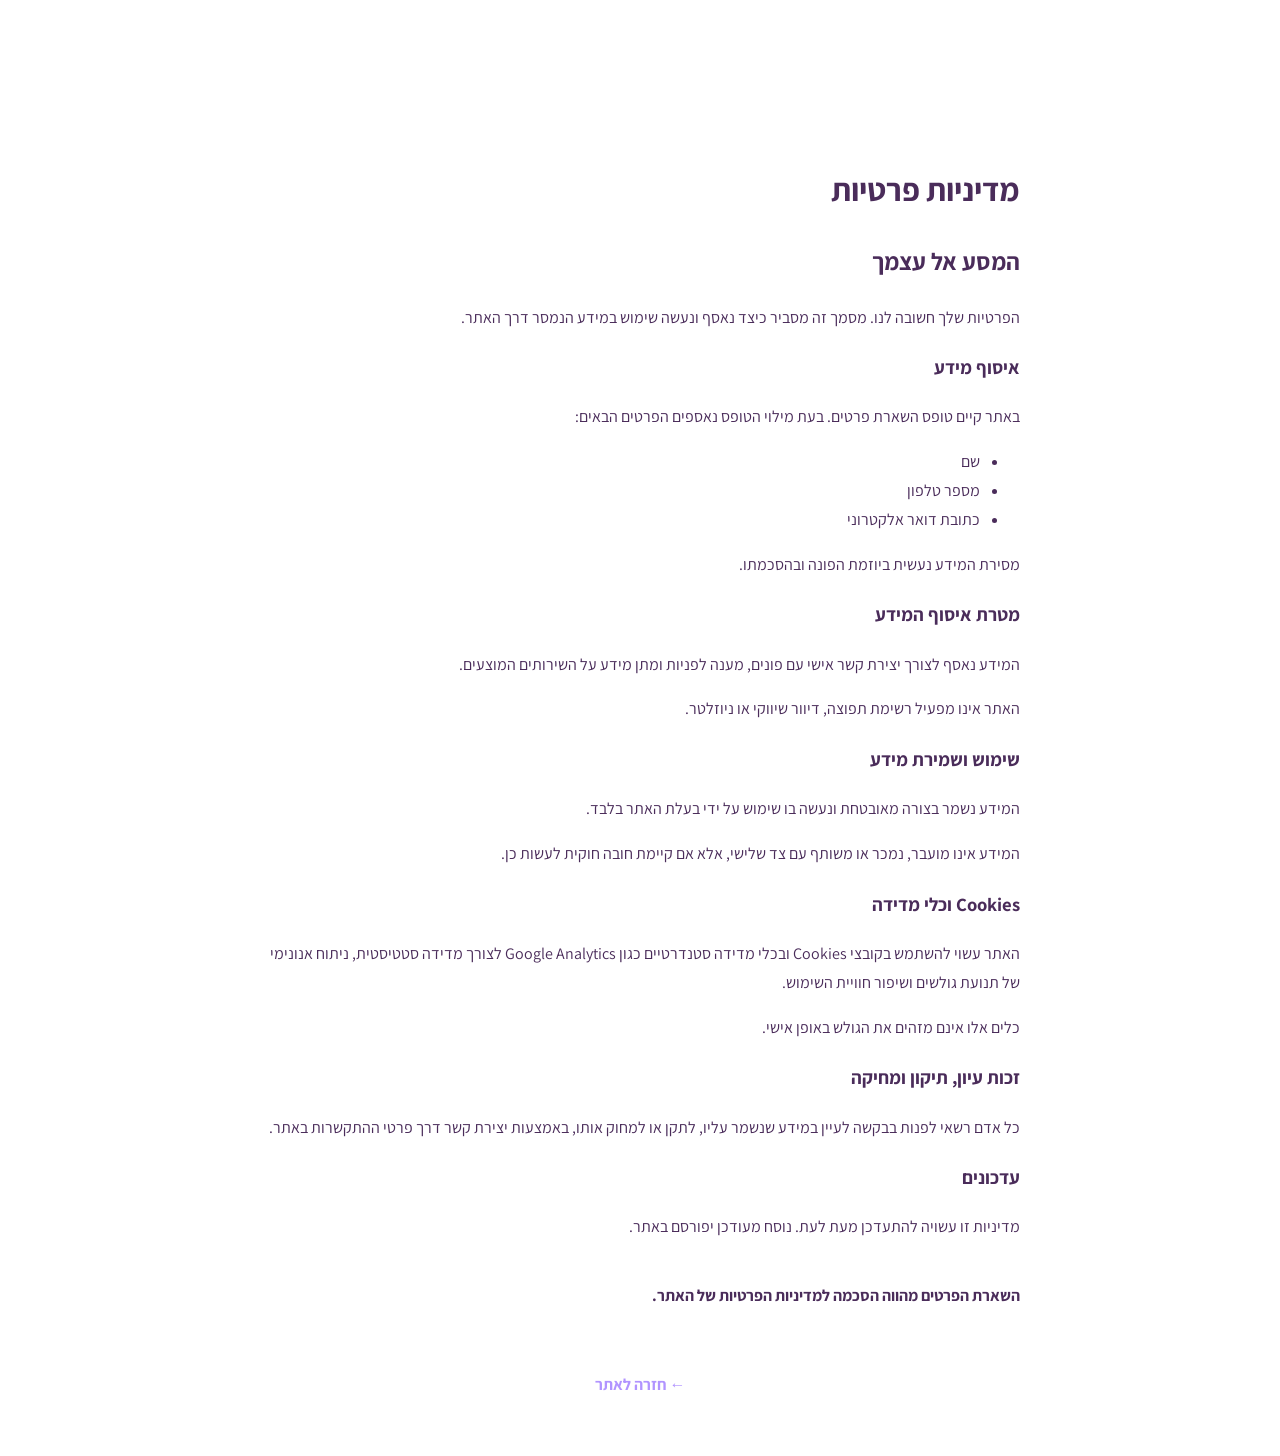
<file: privacy.html>
<!DOCTYPE html>
<html lang="he" dir="rtl">
<head>
    <meta charset="UTF-8">
    <meta name="viewport" content="width=device-width, initial-scale=1.0">
    <title>יעל פריד | טראנס וסוגסטיה</title>
    <style>
        @import url('https://fonts.googleapis.com/css2?family=Assistant:wght@200;400;700&display=swap');

        :root {
            --deep-purple: #4a2c5a;
            --soft-lavender: #f7f2ff;
            --accent-purple: #b194ff;
            --glow: rgba(177, 148, 255, 0.6);
        }

        * { box-sizing: border-box; }

        body {
            font-family: 'Assistant', sans-serif;
            margin: 0;
            background: #fff;
            overflow-x: hidden;
            scroll-behavior: smooth;
            color: var(--deep-purple);
        }

        .reveal { opacity: 0; filter: blur(10px); transform: translateY(30px); transition: all 1.2s cubic-bezier(0.22, 1, 0.36, 1); }
        .reveal.active { opacity: 1; filter: blur(0); transform: translateY(0); }

        .top-nav { padding: 20px; text-align: center; border-bottom: 1px solid var(--soft-lavender); }

        /* HERO */
        .hero-section {
            min-height: 50vh;
            display: flex;
            flex-direction: column;
            justify-content: center;
            align-items: center;
            text-align: center;
            padding: 40px 20px;
            background: radial-gradient(circle at 50% 50%, #fdfbff 0%, #ffffff 100%);
        }

        .main-title { font-size: clamp(3.5rem, 9vw, 6rem); line-height: 0.85; margin: 0; animation: heroReveal 1.5s cubic-bezier(0.19, 1, 0.22, 1); }
        .main-title span { display: block; color: var(--accent-purple); font-weight: 200; margin-top: 10px; }

        @keyframes heroReveal {
            0% { letter-spacing: -10px; filter: blur(20px); opacity: 0; transform: scale(0.9); }
            100% { letter-spacing: normal; filter: blur(0); opacity: 1; transform: scale(1); }
        }

        .cta-btn {
            margin-top: 40px; padding: 22px 65px;
            background: linear-gradient(135deg, #e0d1ff 0%, #cbb4ff 100%);
            border-radius: 100px; text-decoration: none; color: var(--deep-purple);
            font-weight: 700; font-size: 1.6rem; box-shadow: 0 10px 30px var(--glow);
            animation: pulseGlow 3s infinite;
            display: inline-block;
            border: none;
            cursor: pointer;
        }

        @keyframes pulseGlow { 0% { box-shadow: 0 0 0 0 rgba(177, 148, 255, 0.7); } 70% { box-shadow: 0 0 0 20px rgba(177, 148, 255, 0); } 100% { box-shadow: 0 0 0 0 rgba(177, 148, 255, 0); } }

        /* SECTIONS */
        .problem-section { padding: 50px 20px; max-width: 900px; margin: 0 auto; }
        .pain-item { background: var(--soft-lavender); margin: 15px 0; padding: 25px; border-radius: 20px; border-right: 8px solid var(--accent-purple); font-size: 1.3rem; }

        .mind-section { background: var(--soft-lavender); padding: 60px 20px; }
        .split-container { display: flex; gap: 30px; flex-wrap: wrap; justify-content: center; margin-top: 40px; }
        .mind-card { background: white; padding: 40px; border-radius: 40px; flex: 1; min-width: 300px; box-shadow: 0 20px 50px rgba(0,0,0,0.05); }
        .mind-card.highlight { border: 3px solid var(--accent-purple); }
        .percentage { font-size: 4rem; font-weight: 700; color: var(--accent-purple); }

        .barrier-section { padding: 80px 20px; max-width: 1000px; margin: 0 auto; text-align: center; }
        
        .brain-box {
            border: 2px solid var(--soft-lavender);
            border-radius: 50px;
            padding: 40px;
            position: relative;
            background: #fff;
            margin-top: 40px;
        }

        .fire-box { background: var(--deep-purple); color: white; padding: 50px 40px; border-radius: 60px; text-align: center; margin-top: 40px; }

        /* FLOW DIAGRAM */
        .flow-diagram {
            display: flex;
            align-items: center;
            justify-content: center;
            gap: 20px;
            margin: 40px 0;
            flex-wrap: wrap;
        }

        .flow-box {
            background: white;
            padding: 30px;
            border-radius: 30px;
            box-shadow: 0 10px 30px rgba(0,0,0,0.1);
            min-width: 200px;
            text-align: center;
        }

        .flow-arrow {
            font-size: 3rem;
            color: var(--accent-purple);
        }

        /* FAQ - FIXED */
        .faq-container { max-width: 800px; margin: 0 auto; }
        
        .faq-item {
            background: white;
            margin: 15px 0;
            border-radius: 20px;
            overflow: hidden;
            box-shadow: 0 5px 20px rgba(0,0,0,0.05);
            border: 1px solid #EEEEEE;
        }

        .faq-question {
            padding: 25px 30px;
            cursor: pointer;
            display: flex;
            justify-content: space-between;
            align-items: center;
            font-size: 1.2rem;
            font-weight: 700;
            color: var(--deep-purple);
            transition: all 0.3s;
            user-select: none;
        }

        .faq-question:hover {
            background: var(--soft-lavender);
        }

        .faq-icon {
            font-size: 1.8rem;
            font-weight: 300;
            color: var(--accent-purple);
            transition: transform 0.3s;
            flex-shrink: 0;
            margin-left: 15px;
        }

        .faq-item.open .faq-icon {
            transform: rotate(45deg);
        }

        .faq-answer {
            max-height: 0;
            overflow: hidden;
            transition: max-height 0.5s ease;
            padding: 0 30px;
            font-size: 1.1rem;
            line-height: 1.8;
            color: #555;
        }

        .faq-item.open .faq-answer {
            max-height: 2000px;
            padding: 0 30px 25px 30px;
        }

        .faq-answer p {
            margin: 15px 0;
        }

        /* CONTACT FORM */
        .contact-form .form-group {
            margin-bottom: 25px;
            text-align: right;
        }

        .contact-form label {
            display: block;
            font-size: 1.2rem;
            font-weight: 700;
            margin-bottom: 10px;
            color: var(--deep-purple);
        }

        .contact-form input[type="text"],
        .contact-form input[type="tel"],
        .contact-form input[type="email"],
        .contact-form textarea {
            width: 100%;
            padding: 15px 20px;
            font-size: 1.1rem;
            border: 2px solid #DDDDDD;
            border-radius: 12px;
            font-family: 'Assistant', sans-serif;
            transition: all 0.3s;
            direction: rtl;
        }

        .contact-form input:focus,
        .contact-form textarea:focus {
            outline: none;
            border-color: var(--accent-purple);
            box-shadow: 0 0 0 4px rgba(177, 148, 255, 0.1);
        }

        .contact-form textarea {
            resize: vertical;
            min-height: 100px;
        }

        .contact-form input[type="checkbox"] {
            width: 20px;
            height: 20px;
            cursor: pointer;
            accent-color: var(--accent-purple);
        }

        /* ICONS */
        .icon-grid {
            display: grid;
            grid-template-columns: repeat(auto-fit, minmax(250px, 1fr));
            gap: 30px;
            margin: 40px 0;
        }

        .icon-card {
            background: white;
            padding: 30px;
            border-radius: 30px;
            text-align: center;
            box-shadow: 0 10px 30px rgba(0,0,0,0.08);
        }

        .icon-card .icon-placeholder {
            width: 80px;
            height: 80px;
            margin: 0 auto 20px;
            background: var(--soft-lavender);
            border-radius: 50%;
            display: flex;
            align-items: center;
            justify-content: center;
            font-size: 2.5rem;
            color: var(--accent-purple);
            border: 3px solid var(--accent-purple);
        }

        /* MOBILE RESPONSIVE - COMPREHENSIVE */
        @media (max-width: 768px) {
            .top-nav {
                font-size: 0.9rem;
                padding: 15px 10px;
            }

            .main-title {
                font-size: clamp(2.5rem, 8vw, 3.5rem) !important;
                line-height: 1 !important;
            }

            .hero-section {
                min-height: 60vh;
                padding: 30px 15px;
            }

            .hero-section p {
                font-size: 1.1rem !important;
                padding: 0 10px;
            }

            .cta-btn {
                padding: 18px 40px !important;
                font-size: 1.3rem !important;
                margin-top: 30px !important;
            }

            .problem-section,
            .barrier-section {
                padding: 40px 15px !important;
            }

            .problem-section h2,
            .barrier-section h2,
            .mind-section h2 {
                font-size: 2rem !important;
                margin-bottom: 30px !important;
            }

            .problem-section h3 {
                font-size: 1.4rem !important;
            }

            .problem-section p {
                font-size: 1.1rem !important;
            }

            .icon-grid {
                grid-template-columns: 1fr !important;
                gap: 20px !important;
            }

            .icon-card {
                padding: 25px !important;
            }

            .icon-placeholder {
                width: 60px !important;
                height: 60px !important;
                font-size: 2rem !important;
            }

            .split-container {
                flex-direction: column !important;
                gap: 20px !important;
            }

            .mind-card {
                min-width: 100% !important;
                padding: 30px !important;
            }

            .percentage {
                font-size: 3rem !important;
            }

            .fire-box {
                padding: 35px 25px !important;
            }

            .fire-box p {
                font-size: 1.2rem !important;
            }

            .brain-box {
                padding: 30px 20px !important;
            }

            .brain-box h3 {
                font-size: 1.5rem !important;
            }

            .brain-box p {
                font-size: 1.1rem !important;
            }

            .flow-arrow { 
                transform: rotate(90deg);
                margin: 10px 0;
                font-size: 2rem !important;
            }

            .flow-diagram {
                flex-direction: column;
            }

            .flow-box {
                min-width: 150px !important;
                padding: 20px !important;
            }

            .faq-container {
                padding: 0 10px;
            }

            .faq-question {
                font-size: 1.1rem !important;
                padding: 20px !important;
            }

            .faq-answer {
                font-size: 1rem !important;
                padding: 0 20px !important;
            }

            .faq-item.open .faq-answer {
                padding: 0 20px 20px 20px !important;
            }

            .contact-form {
                padding: 30px 20px !important;
            }

            .contact-form label {
                font-size: 1.1rem !important;
            }

            .contact-form input,
            .contact-form textarea {
                font-size: 1rem !important;
                padding: 12px 15px !important;
            }

            #contact h2 {
                font-size: 2.2rem !important;
            }

            #contact p {
                font-size: 1.1rem !important;
            }

            footer p {
                font-size: 0.9rem !important;
            }

            .mind-section {
                padding: 50px 15px !important;
            }
        }

        @media (max-width: 480px) {
            .main-title {
                font-size: 2.2rem !important;
            }

            .cta-btn {
                padding: 16px 35px !important;
                font-size: 1.2rem !important;
            }

            .icon-card p {
                font-size: 1rem !important;
            }

            .flow-box {
                min-width: 120px !important;
                padding: 15px !important;
            }

            .flow-box p {
                font-size: 0.85rem !important;
            }

            .brain-box {
                border-radius: 30px !important;
            }

            .fire-box {
                border-radius: 40px !important;
            }

            .fire-box p {
                font-size: 1.1rem !important;
            }
        }
    </style>

</head>
<body style="padding-top: 100px;">
    <div style="max-width: 800px; margin: 0 auto; padding: 40px 20px; direction: rtl; text-align: right; line-height: 1.8;">
        <h1>מדיניות פרטיות</h1>
<h2>המסע אל עצמך</h2>
<p>הפרטיות שלך חשובה לנו. מסמך זה מסביר כיצד נאסף ונעשה שימוש במידע הנמסר דרך האתר.</p>

<h3>איסוף מידע</h3>
<p>באתר קיים טופס השארת פרטים. בעת מילוי הטופס נאספים הפרטים הבאים:</p>
<ul>
<li>שם</li>
<li>מספר טלפון</li>
<li>כתובת דואר אלקטרוני</li>
</ul>
<p>מסירת המידע נעשית ביוזמת הפונה ובהסכמתו.</p>

<h3>מטרת איסוף המידע</h3>
<p>המידע נאסף לצורך יצירת קשר אישי עם פונים, מענה לפניות ומתן מידע על השירותים המוצעים.</p>
<p>האתר אינו מפעיל רשימת תפוצה, דיוור שיווקי או ניוזלטר.</p>

<h3>שימוש ושמירת מידע</h3>
<p>המידע נשמר בצורה מאובטחת ונעשה בו שימוש על ידי בעלת האתר בלבד.</p>
<p>המידע אינו מועבר, נמכר או משותף עם צד שלישי, אלא אם קיימת חובה חוקית לעשות כן.</p>

<h3>Cookies וכלי מדידה</h3>
<p>האתר עשוי להשתמש בקובצי Cookies ובכלי מדידה סטנדרטיים כגון Google Analytics לצורך מדידה סטטיסטית, ניתוח אנונימי של תנועת גולשים ושיפור חוויית השימוש.</p>
<p>כלים אלו אינם מזהים את הגולש באופן אישי.</p>

<h3>זכות עיון, תיקון ומחיקה</h3>
<p>כל אדם רשאי לפנות בבקשה לעיין במידע שנשמר עליו, לתקן או למחוק אותו, באמצעות יצירת קשר דרך פרטי ההתקשרות באתר.</p>

<h3>עדכונים</h3>
<p>מדיניות זו עשויה להתעדכן מעת לעת. נוסח מעודכן יפורסם באתר.</p>

<p style="margin-top: 40px;"><strong>השארת הפרטים מהווה הסכמה למדיניות הפרטיות של האתר.</strong></p>
        <p style="margin-top: 60px; text-align: center;">
            <a href="index.html" style="color: var(--accent-purple); text-decoration: none; font-weight: 700;">← חזרה לאתר</a>
        </p>
    </div>
</body>
</html>
</file>
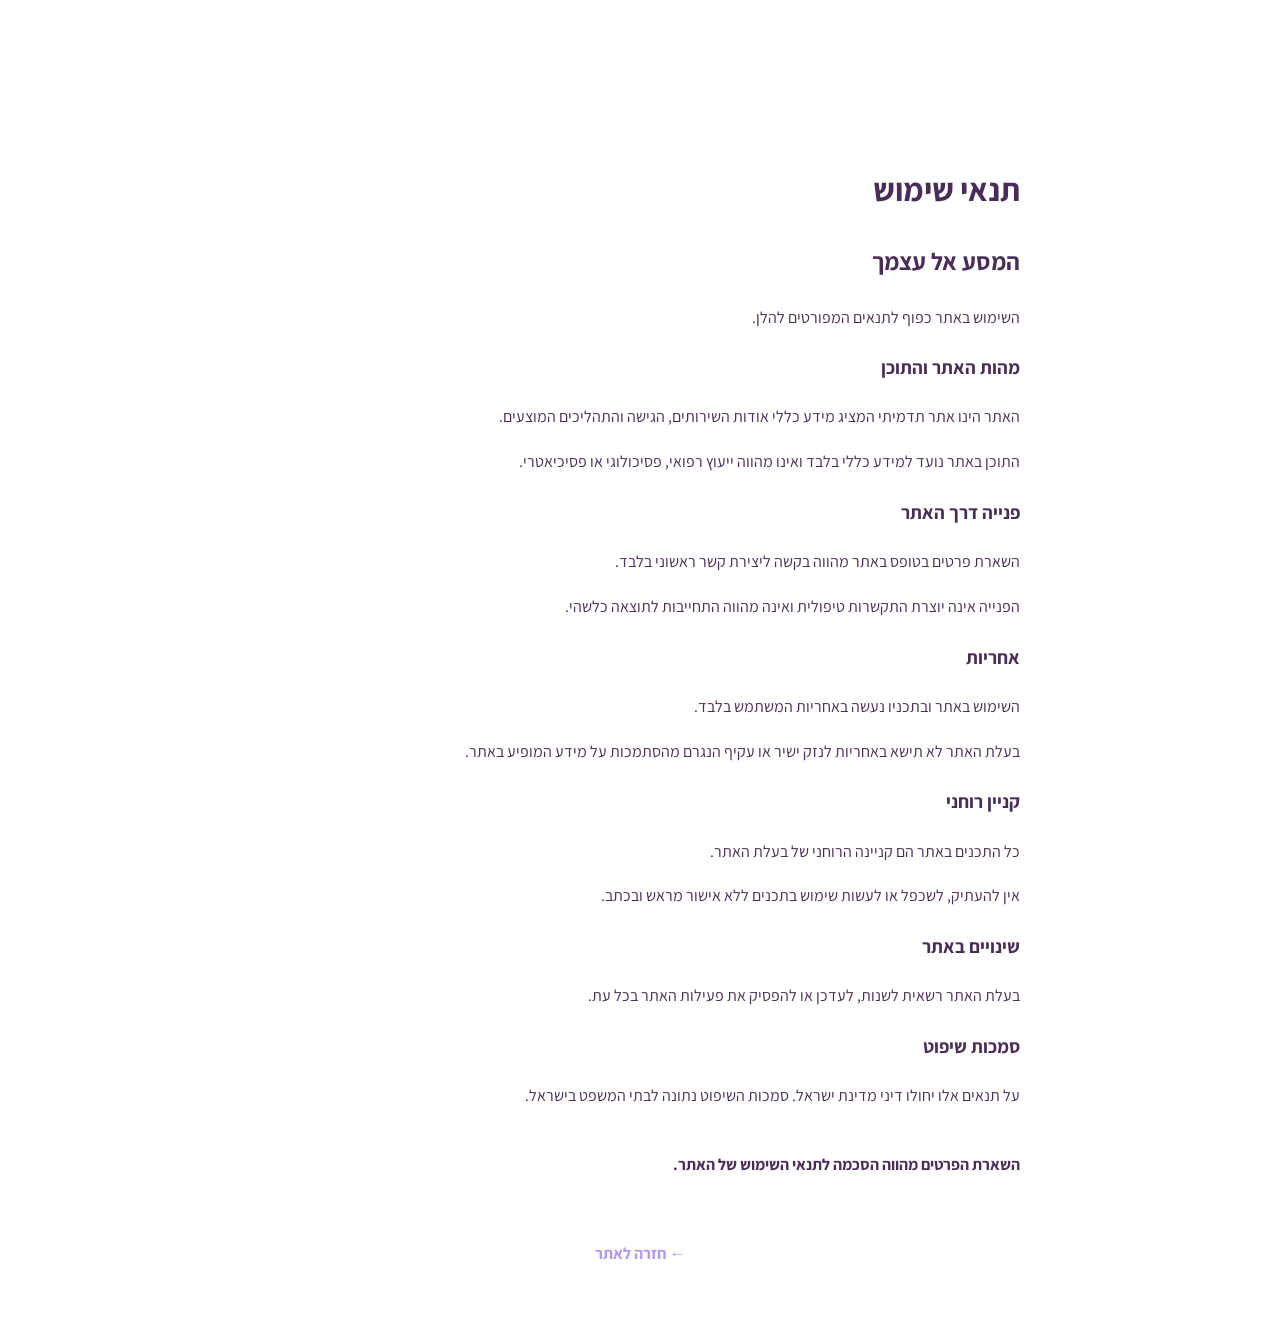
<file: terms.html>
<!DOCTYPE html>
<html lang="he" dir="rtl">
<head>
    <meta charset="UTF-8">
    <meta name="viewport" content="width=device-width, initial-scale=1.0">
    <title>יעל פריד | טראנס וסוגסטיה</title>
    <style>
        @import url('https://fonts.googleapis.com/css2?family=Assistant:wght@200;400;700&display=swap');

        :root {
            --deep-purple: #4a2c5a;
            --soft-lavender: #f7f2ff;
            --accent-purple: #b194ff;
            --glow: rgba(177, 148, 255, 0.6);
        }

        * { box-sizing: border-box; }

        body {
            font-family: 'Assistant', sans-serif;
            margin: 0;
            background: #fff;
            overflow-x: hidden;
            scroll-behavior: smooth;
            color: var(--deep-purple);
        }

        .reveal { opacity: 0; filter: blur(10px); transform: translateY(30px); transition: all 1.2s cubic-bezier(0.22, 1, 0.36, 1); }
        .reveal.active { opacity: 1; filter: blur(0); transform: translateY(0); }

        .top-nav { padding: 20px; text-align: center; border-bottom: 1px solid var(--soft-lavender); }

        /* HERO */
        .hero-section {
            min-height: 50vh;
            display: flex;
            flex-direction: column;
            justify-content: center;
            align-items: center;
            text-align: center;
            padding: 40px 20px;
            background: radial-gradient(circle at 50% 50%, #fdfbff 0%, #ffffff 100%);
        }

        .main-title { font-size: clamp(3.5rem, 9vw, 6rem); line-height: 0.85; margin: 0; animation: heroReveal 1.5s cubic-bezier(0.19, 1, 0.22, 1); }
        .main-title span { display: block; color: var(--accent-purple); font-weight: 200; margin-top: 10px; }

        @keyframes heroReveal {
            0% { letter-spacing: -10px; filter: blur(20px); opacity: 0; transform: scale(0.9); }
            100% { letter-spacing: normal; filter: blur(0); opacity: 1; transform: scale(1); }
        }

        .cta-btn {
            margin-top: 40px; padding: 22px 65px;
            background: linear-gradient(135deg, #e0d1ff 0%, #cbb4ff 100%);
            border-radius: 100px; text-decoration: none; color: var(--deep-purple);
            font-weight: 700; font-size: 1.6rem; box-shadow: 0 10px 30px var(--glow);
            animation: pulseGlow 3s infinite;
            display: inline-block;
            border: none;
            cursor: pointer;
        }

        @keyframes pulseGlow { 0% { box-shadow: 0 0 0 0 rgba(177, 148, 255, 0.7); } 70% { box-shadow: 0 0 0 20px rgba(177, 148, 255, 0); } 100% { box-shadow: 0 0 0 0 rgba(177, 148, 255, 0); } }

        /* SECTIONS */
        .problem-section { padding: 50px 20px; max-width: 900px; margin: 0 auto; }
        .pain-item { background: var(--soft-lavender); margin: 15px 0; padding: 25px; border-radius: 20px; border-right: 8px solid var(--accent-purple); font-size: 1.3rem; }

        .mind-section { background: var(--soft-lavender); padding: 60px 20px; }
        .split-container { display: flex; gap: 30px; flex-wrap: wrap; justify-content: center; margin-top: 40px; }
        .mind-card { background: white; padding: 40px; border-radius: 40px; flex: 1; min-width: 300px; box-shadow: 0 20px 50px rgba(0,0,0,0.05); }
        .mind-card.highlight { border: 3px solid var(--accent-purple); }
        .percentage { font-size: 4rem; font-weight: 700; color: var(--accent-purple); }

        .barrier-section { padding: 80px 20px; max-width: 1000px; margin: 0 auto; text-align: center; }
        
        .brain-box {
            border: 2px solid var(--soft-lavender);
            border-radius: 50px;
            padding: 40px;
            position: relative;
            background: #fff;
            margin-top: 40px;
        }

        .fire-box { background: var(--deep-purple); color: white; padding: 50px 40px; border-radius: 60px; text-align: center; margin-top: 40px; }

        /* FLOW DIAGRAM */
        .flow-diagram {
            display: flex;
            align-items: center;
            justify-content: center;
            gap: 20px;
            margin: 40px 0;
            flex-wrap: wrap;
        }

        .flow-box {
            background: white;
            padding: 30px;
            border-radius: 30px;
            box-shadow: 0 10px 30px rgba(0,0,0,0.1);
            min-width: 200px;
            text-align: center;
        }

        .flow-arrow {
            font-size: 3rem;
            color: var(--accent-purple);
        }

        /* FAQ - FIXED */
        .faq-container { max-width: 800px; margin: 0 auto; }
        
        .faq-item {
            background: white;
            margin: 15px 0;
            border-radius: 20px;
            overflow: hidden;
            box-shadow: 0 5px 20px rgba(0,0,0,0.05);
            border: 1px solid #EEEEEE;
        }

        .faq-question {
            padding: 25px 30px;
            cursor: pointer;
            display: flex;
            justify-content: space-between;
            align-items: center;
            font-size: 1.2rem;
            font-weight: 700;
            color: var(--deep-purple);
            transition: all 0.3s;
            user-select: none;
        }

        .faq-question:hover {
            background: var(--soft-lavender);
        }

        .faq-icon {
            font-size: 1.8rem;
            font-weight: 300;
            color: var(--accent-purple);
            transition: transform 0.3s;
            flex-shrink: 0;
            margin-left: 15px;
        }

        .faq-item.open .faq-icon {
            transform: rotate(45deg);
        }

        .faq-answer {
            max-height: 0;
            overflow: hidden;
            transition: max-height 0.5s ease;
            padding: 0 30px;
            font-size: 1.1rem;
            line-height: 1.8;
            color: #555;
        }

        .faq-item.open .faq-answer {
            max-height: 2000px;
            padding: 0 30px 25px 30px;
        }

        .faq-answer p {
            margin: 15px 0;
        }

        /* CONTACT FORM */
        .contact-form .form-group {
            margin-bottom: 25px;
            text-align: right;
        }

        .contact-form label {
            display: block;
            font-size: 1.2rem;
            font-weight: 700;
            margin-bottom: 10px;
            color: var(--deep-purple);
        }

        .contact-form input[type="text"],
        .contact-form input[type="tel"],
        .contact-form input[type="email"],
        .contact-form textarea {
            width: 100%;
            padding: 15px 20px;
            font-size: 1.1rem;
            border: 2px solid #DDDDDD;
            border-radius: 12px;
            font-family: 'Assistant', sans-serif;
            transition: all 0.3s;
            direction: rtl;
        }

        .contact-form input:focus,
        .contact-form textarea:focus {
            outline: none;
            border-color: var(--accent-purple);
            box-shadow: 0 0 0 4px rgba(177, 148, 255, 0.1);
        }

        .contact-form textarea {
            resize: vertical;
            min-height: 100px;
        }

        .contact-form input[type="checkbox"] {
            width: 20px;
            height: 20px;
            cursor: pointer;
            accent-color: var(--accent-purple);
        }

        /* ICONS */
        .icon-grid {
            display: grid;
            grid-template-columns: repeat(auto-fit, minmax(250px, 1fr));
            gap: 30px;
            margin: 40px 0;
        }

        .icon-card {
            background: white;
            padding: 30px;
            border-radius: 30px;
            text-align: center;
            box-shadow: 0 10px 30px rgba(0,0,0,0.08);
        }

        .icon-card .icon-placeholder {
            width: 80px;
            height: 80px;
            margin: 0 auto 20px;
            background: var(--soft-lavender);
            border-radius: 50%;
            display: flex;
            align-items: center;
            justify-content: center;
            font-size: 2.5rem;
            color: var(--accent-purple);
            border: 3px solid var(--accent-purple);
        }

        /* MOBILE RESPONSIVE - COMPREHENSIVE */
        @media (max-width: 768px) {
            .top-nav {
                font-size: 0.9rem;
                padding: 15px 10px;
            }

            .main-title {
                font-size: clamp(2.5rem, 8vw, 3.5rem) !important;
                line-height: 1 !important;
            }

            .hero-section {
                min-height: 60vh;
                padding: 30px 15px;
            }

            .hero-section p {
                font-size: 1.1rem !important;
                padding: 0 10px;
            }

            .cta-btn {
                padding: 18px 40px !important;
                font-size: 1.3rem !important;
                margin-top: 30px !important;
            }

            .problem-section,
            .barrier-section {
                padding: 40px 15px !important;
            }

            .problem-section h2,
            .barrier-section h2,
            .mind-section h2 {
                font-size: 2rem !important;
                margin-bottom: 30px !important;
            }

            .problem-section h3 {
                font-size: 1.4rem !important;
            }

            .problem-section p {
                font-size: 1.1rem !important;
            }

            .icon-grid {
                grid-template-columns: 1fr !important;
                gap: 20px !important;
            }

            .icon-card {
                padding: 25px !important;
            }

            .icon-placeholder {
                width: 60px !important;
                height: 60px !important;
                font-size: 2rem !important;
            }

            .split-container {
                flex-direction: column !important;
                gap: 20px !important;
            }

            .mind-card {
                min-width: 100% !important;
                padding: 30px !important;
            }

            .percentage {
                font-size: 3rem !important;
            }

            .fire-box {
                padding: 35px 25px !important;
            }

            .fire-box p {
                font-size: 1.2rem !important;
            }

            .brain-box {
                padding: 30px 20px !important;
            }

            .brain-box h3 {
                font-size: 1.5rem !important;
            }

            .brain-box p {
                font-size: 1.1rem !important;
            }

            .flow-arrow { 
                transform: rotate(90deg);
                margin: 10px 0;
                font-size: 2rem !important;
            }

            .flow-diagram {
                flex-direction: column;
            }

            .flow-box {
                min-width: 150px !important;
                padding: 20px !important;
            }

            .faq-container {
                padding: 0 10px;
            }

            .faq-question {
                font-size: 1.1rem !important;
                padding: 20px !important;
            }

            .faq-answer {
                font-size: 1rem !important;
                padding: 0 20px !important;
            }

            .faq-item.open .faq-answer {
                padding: 0 20px 20px 20px !important;
            }

            .contact-form {
                padding: 30px 20px !important;
            }

            .contact-form label {
                font-size: 1.1rem !important;
            }

            .contact-form input,
            .contact-form textarea {
                font-size: 1rem !important;
                padding: 12px 15px !important;
            }

            #contact h2 {
                font-size: 2.2rem !important;
            }

            #contact p {
                font-size: 1.1rem !important;
            }

            footer p {
                font-size: 0.9rem !important;
            }

            .mind-section {
                padding: 50px 15px !important;
            }
        }

        @media (max-width: 480px) {
            .main-title {
                font-size: 2.2rem !important;
            }

            .cta-btn {
                padding: 16px 35px !important;
                font-size: 1.2rem !important;
            }

            .icon-card p {
                font-size: 1rem !important;
            }

            .flow-box {
                min-width: 120px !important;
                padding: 15px !important;
            }

            .flow-box p {
                font-size: 0.85rem !important;
            }

            .brain-box {
                border-radius: 30px !important;
            }

            .fire-box {
                border-radius: 40px !important;
            }

            .fire-box p {
                font-size: 1.1rem !important;
            }
        }
    </style>

</head>
<body style="padding-top: 100px;">
    <div style="max-width: 800px; margin: 0 auto; padding: 40px 20px; direction: rtl; text-align: right; line-height: 1.8;">
        <h1>תנאי שימוש</h1>
<h2>המסע אל עצמך</h2>
<p>השימוש באתר כפוף לתנאים המפורטים להלן.</p>

<h3>מהות האתר והתוכן</h3>
<p>האתר הינו אתר תדמיתי המציג מידע כללי אודות השירותים, הגישה והתהליכים המוצעים.</p>
<p>התוכן באתר נועד למידע כללי בלבד ואינו מהווה ייעוץ רפואי, פסיכולוגי או פסיכיאטרי.</p>

<h3>פנייה דרך האתר</h3>
<p>השארת פרטים בטופס באתר מהווה בקשה ליצירת קשר ראשוני בלבד.</p>
<p>הפנייה אינה יוצרת התקשרות טיפולית ואינה מהווה התחייבות לתוצאה כלשהי.</p>

<h3>אחריות</h3>
<p>השימוש באתר ובתכניו נעשה באחריות המשתמש בלבד.</p>
<p>בעלת האתר לא תישא באחריות לנזק ישיר או עקיף הנגרם מהסתמכות על מידע המופיע באתר.</p>

<h3>קניין רוחני</h3>
<p>כל התכנים באתר הם קניינה הרוחני של בעלת האתר.</p>
<p>אין להעתיק, לשכפל או לעשות שימוש בתכנים ללא אישור מראש ובכתב.</p>

<h3>שינויים באתר</h3>
<p>בעלת האתר רשאית לשנות, לעדכן או להפסיק את פעילות האתר בכל עת.</p>

<h3>סמכות שיפוט</h3>
<p>על תנאים אלו יחולו דיני מדינת ישראל. סמכות השיפוט נתונה לבתי המשפט בישראל.</p>

<p style="margin-top: 40px;"><strong>השארת הפרטים מהווה הסכמה לתנאי השימוש של האתר.</strong></p>
        <p style="margin-top: 60px; text-align: center;">
            <a href="index.html" style="color: var(--accent-purple); text-decoration: none; font-weight: 700;">← חזרה לאתר</a>
        </p>
    </div>
</body>
</html>
</file>
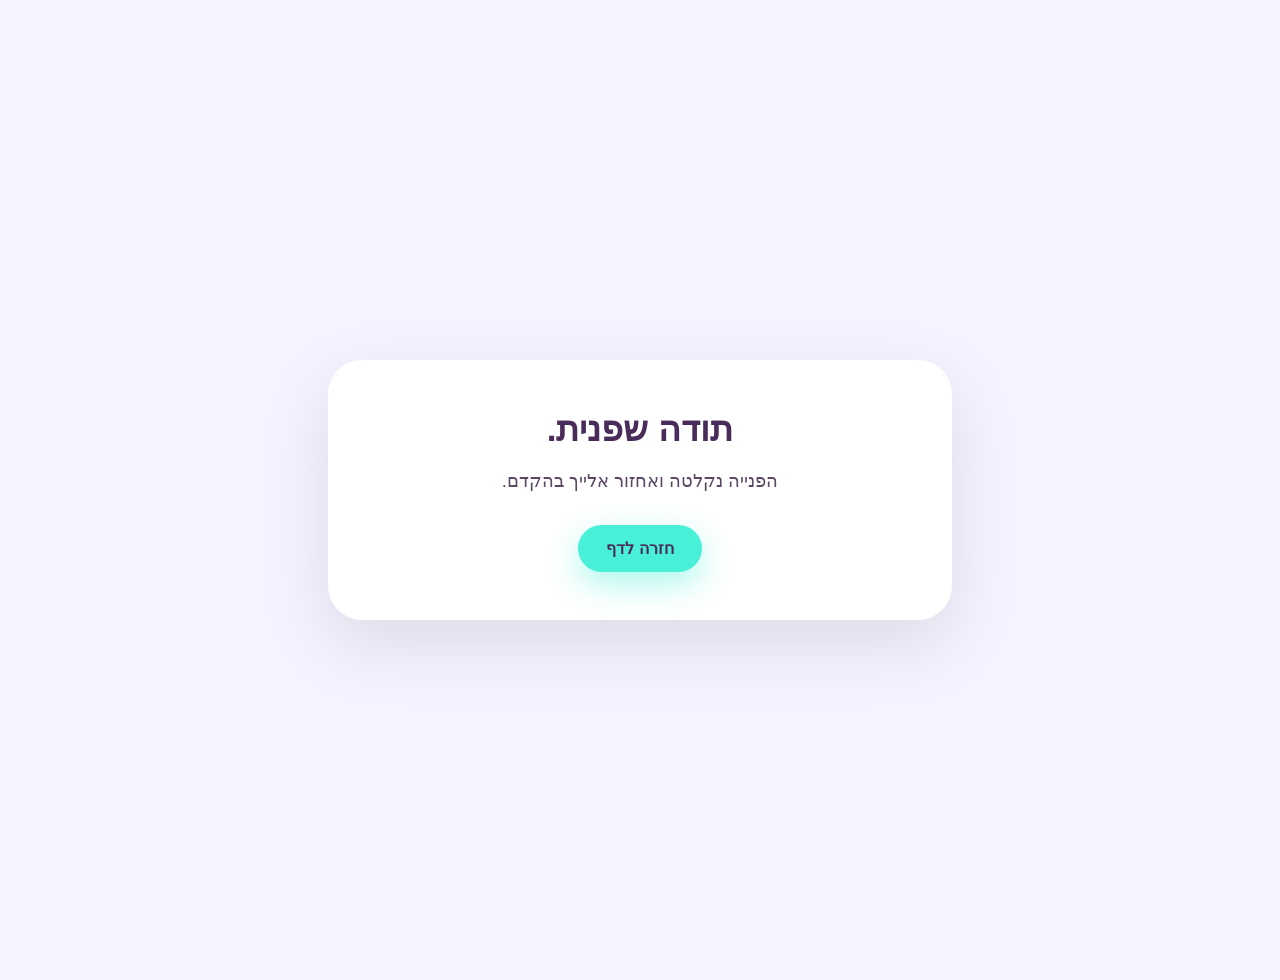
<file: thanks.html>
<!DOCTYPE html>
<html lang="he" dir="rtl">
<head>
<meta charset="UTF-8">
<meta name="viewport" content="width=device-width, initial-scale=1.0">
<title>תודה</title>
<style>
  body{
    font-family: Assistant, sans-serif;
    margin:0;
    background:#f7f2ff;
    color:#4a2c5a;
  }
  .wrap{
    min-height:100vh;
    display:flex;
    align-items:center;
    justify-content:center;
    padding:40px 20px;
    text-align:center;
  }
  .card{
    background:#ffffff;
    padding:48px 32px;
    border-radius:34px;
    box-shadow:0 24px 70px rgba(0,0,0,0.10);
    max-width:560px;
    width:100%;
  }
  h1{
    margin:0 0 16px 0;
    font-size:2.2rem;
    font-weight:700;
  }
  p{
    margin:0 0 28px 0;
    font-size:1.15rem;
    line-height:1.7;
    color:#5a4764;
  }
  a.btn{
    display:inline-block;
    text-decoration:none;
    background:#48F0D8;
    color:#4a2c5a;
    font-weight:700;
    padding:14px 28px;
    border-radius:999px;
    box-shadow:0 12px 32px rgba(72,240,216,0.45);
  }
</style>

<!-- Meta Pixel Code -->
<script>
!function(f,b,e,v,n,t,s)
{if(f.fbq)return;n=f.fbq=function(){n.callMethod?
n.callMethod.apply(n,arguments):n.queue.push(arguments)};
if(!f._fbq)f._fbq=n;n.push=n;n.loaded=!0;n.version='2.0';
n.queue=[];t=b.createElement(e);t.async=!0;
t.src=v;s=b.getElementsByTagName(e)[0];
s.parentNode.insertBefore(t,s)}(window, document,'script',
'https://connect.facebook.net/en_US/fbevents.js');
fbq('init', '871510868935639');
fbq('track', 'PageView');
fbq('track', 'Lead');
</script>
<noscript><img height="1" width="1" style="display:none"
src="https://www.facebook.com/tr?id=871510868935639&ev=PageView&noscript=1"
/></noscript>
<!-- End Meta Pixel Code -->

</head>
<body>
  <div class="wrap">
    <div class="card">
      <h1>תודה שפנית.</h1>
      <p>הפנייה נקלטה ואחזור אלייך בהקדם.</p>
      <a class="btn" href="/">חזרה לדף</a>
    </div>
  </div>
</body>
</html>
</file>
